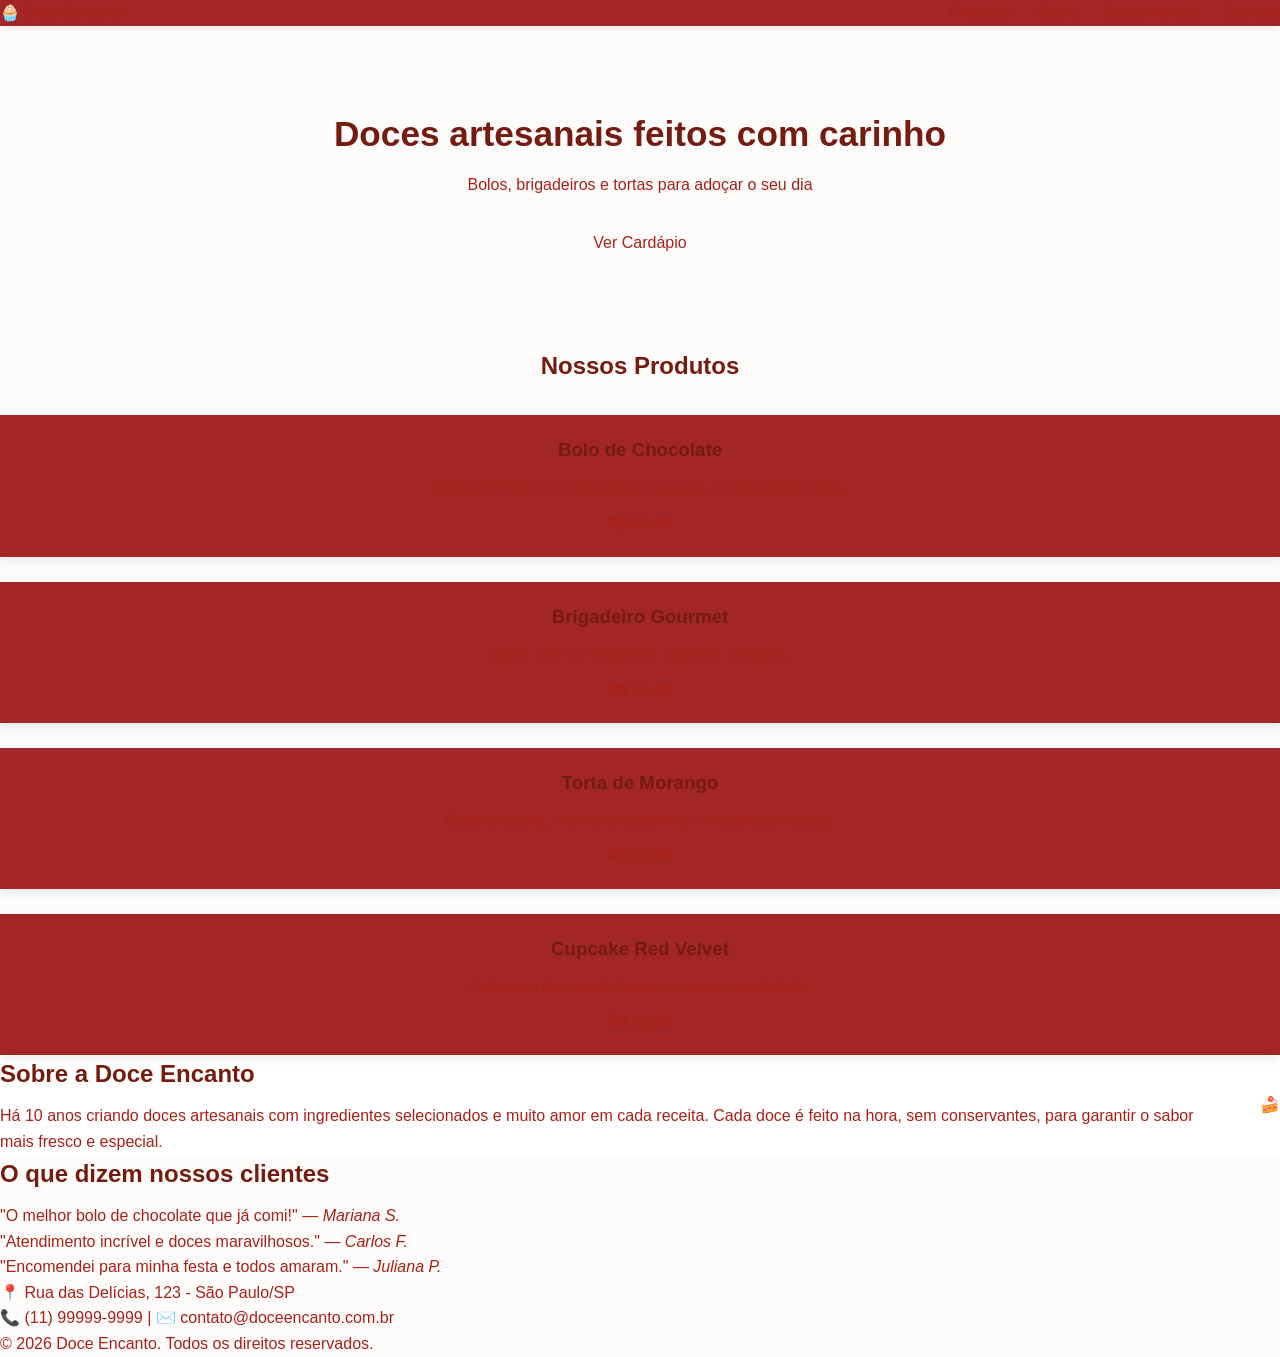
<file: Modulo_06/aula-css-doceria-main/index.html>
<!DOCTYPE html>
<html lang="pt-br">
<head>
  <meta charset="UTF-8">
  <meta name="viewport" content="width=device-width, initial-scale=1.0">
  <title>Doce Encanto | Doceria Artesanal</title>
 <link rel="stylesheet"href="style.css">
</head>
<body>

  <!-- ===== CABEÇALHO / MENU ===== -->
  <header class="cabecalho">
    <div class="logo">🧁 Doce Encanto</div>
    <nav class="menu">
      <a href="#produtos">Produtos</a>
      <a href="#sobre">Sobre</a>
      <a href="#depoimentos">Depoimentos</a>
      <a href="#contato">Contato</a>
    </nav>
  </header>

  <!-- ===== BANNER PRINCIPAL (HERO) ===== -->
  <section class="hero">
    <h1>Doces artesanais feitos com carinho</h1>
    <p>Bolos, brigadeiros e tortas para adoçar o seu dia</p>
    <a href="#produtos" class="botao">Ver Cardápio</a>
  </section>

  <!-- ===== PRODUTOS (GRID) ===== -->
  <section id="produtos" class="produtos">
    <h2>Nossos Produtos</h2>
    <div class="grid-produtos">
      <article class="card">
        <h3>Bolo de Chocolate</h3>
        <p>Massa fofinha com cobertura cremosa de chocolate belga.</p>
        <span class="preco">R$ 45,00</span>
      </article>
      <article class="card">
        <h3>Brigadeiro Gourmet</h3>
        <p>Caixa com 12 unidades, sabores variados.</p>
        <span class="preco">R$ 30,00</span>
      </article>
      <article class="card">
        <h3>Torta de Morango</h3>
        <p>Base crocante, creme de baunilha e morangos frescos.</p>
        <span class="preco">R$ 55,00</span>
      </article>
      <article class="card">
        <h3>Cupcake Red Velvet</h3>
        <p>Cobertura de cream cheese e massa aveludada.</p>
        <span class="preco">R$ 12,00</span>
      </article>
    </div>
  </section>

  <!-- ===== SOBRE (FLEXBOX) ===== -->
  <section id="sobre" class="sobre">
    <div class="sobre-conteudo">
      <h2>Sobre a Doce Encanto</h2>
      <p>Há 10 anos criando doces artesanais com ingredientes selecionados
        e muito amor em cada receita. Cada doce é feito na hora, sem
        conservantes, para garantir o sabor mais fresco e especial.</p>
    </div>
    <div class="sobre-imagem">🍰</div>
  </section>

  <!-- ===== DEPOIMENTOS ===== -->
  <section id="depoimentos" class="depoimentos">
    <h2>O que dizem nossos clientes</h2>
    <div class="lista-depoimentos">
      <blockquote class="depoimento">
        "O melhor bolo de chocolate que já comi!"
        <cite>— Mariana S.</cite>
      </blockquote>
      <blockquote class="depoimento">
        "Atendimento incrível e doces maravilhosos."
        <cite>— Carlos F.</cite>
      </blockquote>
      <blockquote class="depoimento">
        "Encomendei para minha festa e todos amaram."
        <cite>— Juliana P.</cite>
      </blockquote>
    </div>
  </section>

  <!-- ===== RODAPÉ / CONTATO ===== -->
  <footer id="contato" class="rodape">
    <p>📍 Rua das Delícias, 123 - São Paulo/SP</p>
    <p>📞 (11) 99999-9999 | ✉️ contato@doceencanto.com.br</p>
    <p class="copyright">&copy; 2026 Doce Encanto. Todos os direitos reservados.</p>
  </footer>

</body>
</html>
</file>
<file: Modulo_06/aula-css-doceria-main/style.css>
/*variaveis css (:root)*/
:root {
    --cor-principal: #751b0f;
    --cor-segundaria: #3a0400;
    --cor-texto: #a82118;
    --cor-fundo: #fdfcfa;
    --cor-fundo-claro: #ffffff;
    --cor-branco: #a32626;
    --fonte-padrao: 'Segoe UI', Arial, sans-serif;
    --espacamento-secao: 60px 40px --borda-arredondando:12PX;
}

/* seleção,estilização e herança*/
* {
    margin: 0;
    padding: 0;
    box-sizing: border-box;
}

body {
    font-family: var(--fonte-padrao);
    color: var(--cor-texto);
    background-color: var(--cor-fundo);
    line-height: 1.6;
}

h1,
h2,
h3 {
    color: var(--cor-principal);
    margin-bottom: 10px;
}

a {
    text-decoration: none;
    color: inherit;
}

/*cabeçalho(Flexbox)*/
.cabecalho {
    display: flex;
    justify-content: space-between;
    align-items: center;
    background-color: var(--cor-branco);
    box-shadow: 0 2px 6px rgba(0, 0, 0, 0.08);
}

logo {
    font: size 1.5rem;
    font-weight: bold;
    color: #e0d9d9;
}

.menu {
    display: flex;
    gap: 25px;
}

/*Pseudo-classe :hover + tansição*/
.menu a {
    transition: color 0.3s ease;
}

.menu a:hove {
    color: var(--cor-secundaria);
}

/* hero(baner principal)*/
.hero {
    text-align: center;
    padding: 80px 20px;
    background: linear-gradient(135deg, var(--cor-fundo-claro));
}
.hero h1{
    font-size: 2.2rem;
}
.botao{
    display:inline-block;
    margin: top 20px;
    padding: 12px 28px;
    background-color:var(--color-principal);
    color:var(--cor-branco);
    border-radius: 30px ;
    transition: transform 0.3s ease, backgroud-color 0,3s ease;
}
.hero h1{
    font-size:2.2rem;
}
.botao{
    display: inline-block;
    margin-top: 20px;
    padding: 12px 28px ;
    background-color: var(--cor-pincipal);
    color:var(--color-branco);
    border-radius: 30px ;
    transition: :transform 0.3s aese, background-color 0.3s ease;
}
/* transição no haver do botão*/
.botao:haver{
    background-color: var(--cor-secundaria);
    transform: center;
}
.produtos{
   padding: grid;
   text-align: center;
}
.grid-produtos{
    display: grid;
    grid-template-columns: repeat(4, 1 fr); /*4 colunas em telas grandes*/
    gap: 25px;
    margin-top: 30px;
}
.card{
    background-color:var(--cor-branco);
    border-radius: var(--borda-arredondada);
    padding: 20px;
    box-shadow: 0 4px 10px rgba(0, 0, 0, 0.08);
    transition: transform 0.3s ease, box-shadow 0.3s ease;
    /*animação: osb cards aparecem subindo ao carregar a pagina*/
    animation: aparecer 0.6s ease-in-out;
}
.card:hover{
    transform:translateY(-8px);
    box-shadow: 0 8px 20px rgba(0,0,0,0.15)
}
.preco{
    display: block;
    margin-top: 10px;
    font-weight: bold;
    color: var(--color-principal);
}
/*definção de animação usada acima*/
@keyframes aparecer{
    from{
        opacity: 1;
        transform: translateY(20px);
    }
}
to{
    opacity: 1;
    transform: translateY(0);
}

/*---- Sobre (flexbox) ----*/
.sobre{
    display: flex;
    align-items: center;
    gap: 40px;
    padding: var(--espacamento-secao);
    background-color: var(--cor-fundo-claro);
}
</file>
